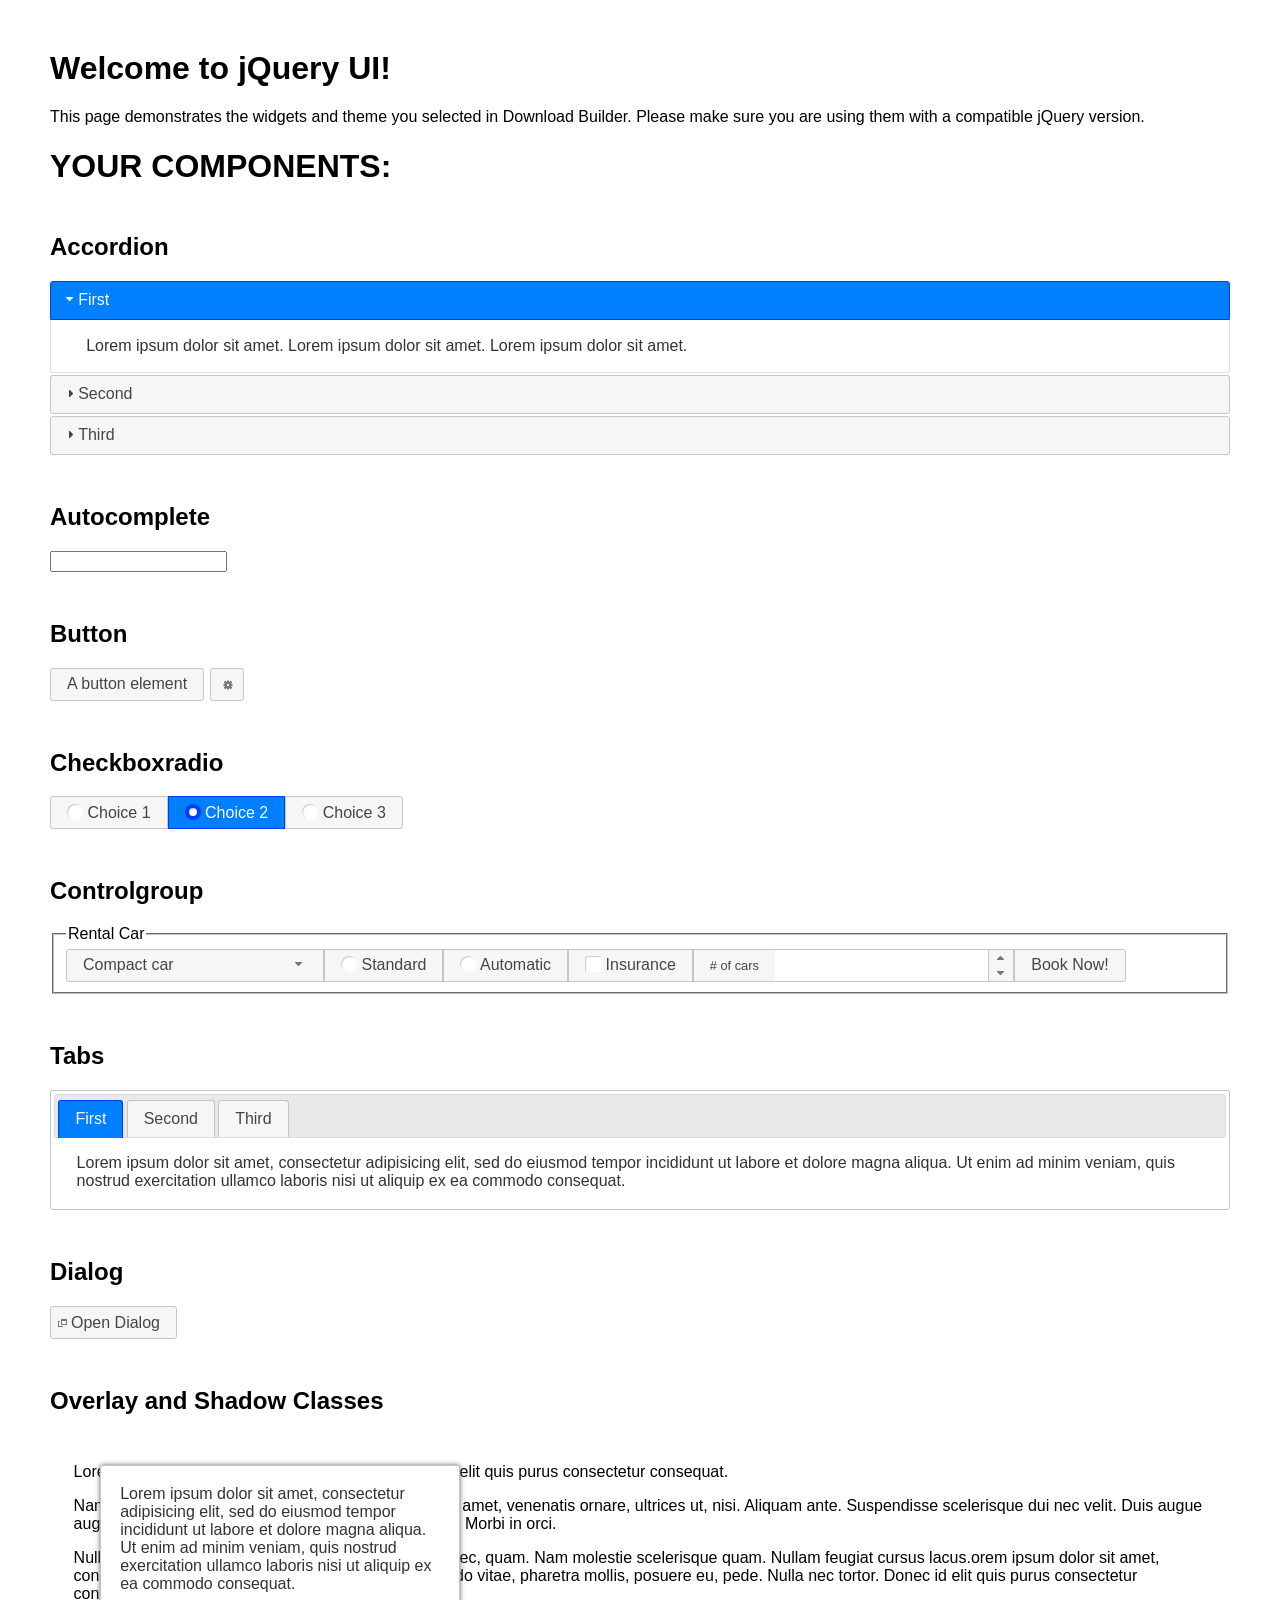
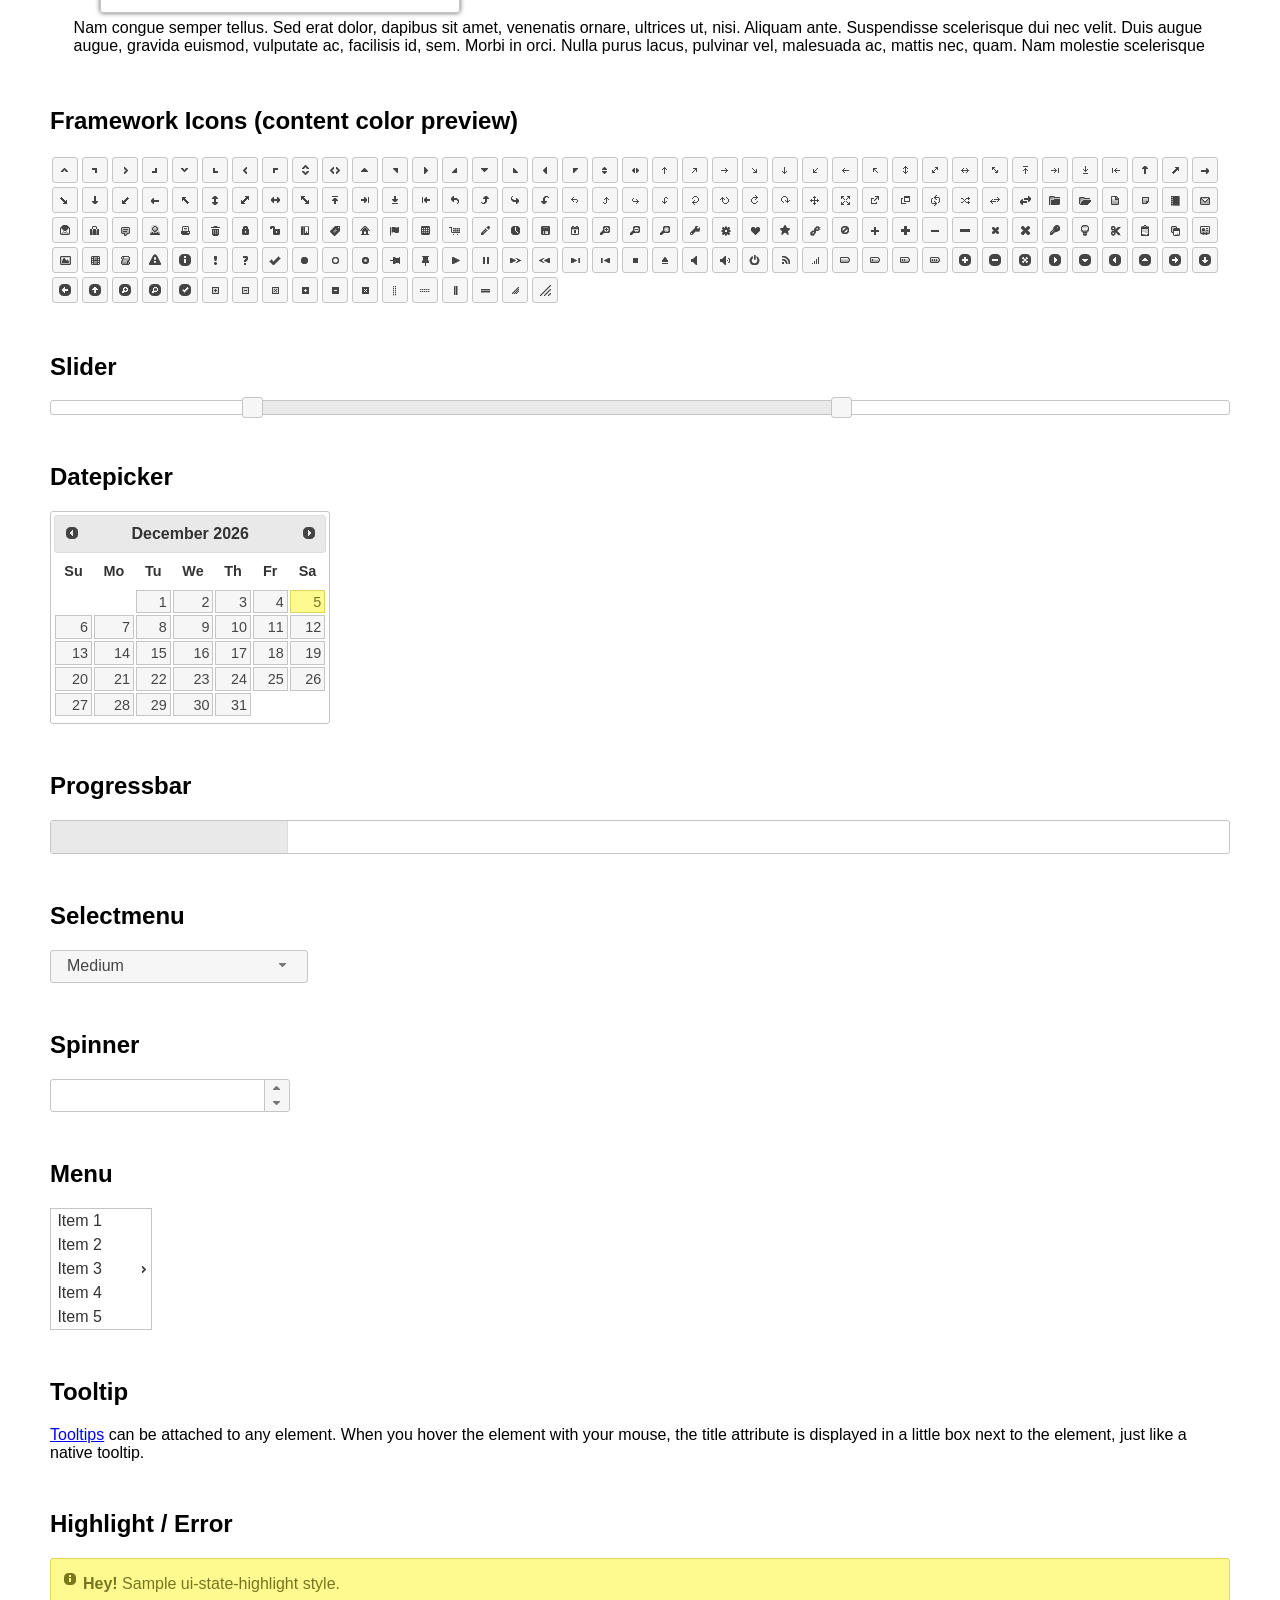
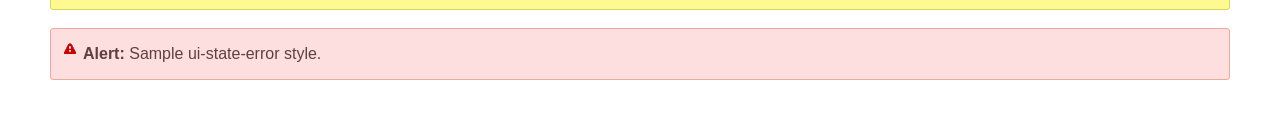
<file: www/js/jquery-ui-1.13.2/index.html>
<!doctype html>
<html lang="us">
<head>
	<meta charset="utf-8">
	<title>jQuery UI Example Page</title>
	<link href="jquery-ui.css" rel="stylesheet">
	<style>
	body{
		font-family: "Trebuchet MS", sans-serif;
		margin: 50px;
	}
	.demoHeaders {
		margin-top: 2em;
	}
	#dialog-link {
		padding: .4em 1em .4em 20px;
		text-decoration: none;
		position: relative;
	}
	#dialog-link span.ui-icon {
		margin: 0 5px 0 0;
		position: absolute;
		left: .2em;
		top: 50%;
		margin-top: -8px;
	}
	#icons {
		margin: 0;
		padding: 0;
	}
	#icons li {
		margin: 2px;
		position: relative;
		padding: 4px 0;
		cursor: pointer;
		float: left;
		list-style: none;
	}
	#icons span.ui-icon {
		float: left;
		margin: 0 4px;
	}
	.fakewindowcontain .ui-widget-overlay {
		position: absolute;
	}
	select {
		width: 200px;
	}
	</style>
</head>
<body>

<h1>Welcome to jQuery UI!</h1>

<div class="ui-widget">
	<p>This page demonstrates the widgets and theme you selected in Download Builder. Please make sure you are using them with a compatible jQuery version.</p>
</div>

<h1>YOUR COMPONENTS:</h1>

<!-- Accordion -->
<h2 class="demoHeaders">Accordion</h2>
<div id="accordion">
	<h3>First</h3>
	<div>Lorem ipsum dolor sit amet. Lorem ipsum dolor sit amet. Lorem ipsum dolor sit amet.</div>
	<h3>Second</h3>
	<div>Phasellus mattis tincidunt nibh.</div>
	<h3>Third</h3>
	<div>Nam dui erat, auctor a, dignissim quis.</div>
</div>

<!-- Autocomplete -->
<h2 class="demoHeaders">Autocomplete</h2>
<div>
	<input id="autocomplete" title="type &quot;a&quot;">
</div>

<!-- Button -->
<h2 class="demoHeaders">Button</h2>
<button id="button">A button element</button>
<button id="button-icon">An icon-only button</button>

<!-- Checkboxradio -->
<h2 class="demoHeaders">Checkboxradio</h2>
<form style="margin-top: 1em;">
	<div id="radioset">
		<input type="radio" id="radio1" name="radio"><label for="radio1">Choice 1</label>
		<input type="radio" id="radio2" name="radio" checked="checked"><label for="radio2">Choice 2</label>
		<input type="radio" id="radio3" name="radio"><label for="radio3">Choice 3</label>
	</div>
</form>

<!-- Controlgroup -->
<h2 class="demoHeaders">Controlgroup</h2>
<fieldset>
	<legend>Rental Car</legend>
	<div id="controlgroup">
		<select id="car-type">
			<option>Compact car</option>
			<option>Midsize car</option>
			<option>Full size car</option>
			<option>SUV</option>
			<option>Luxury</option>
			<option>Truck</option>
			<option>Van</option>
		</select>
		<label for="transmission-standard">Standard</label>
		<input type="radio" name="transmission" id="transmission-standard">
		<label for="transmission-automatic">Automatic</label>
		<input type="radio" name="transmission" id="transmission-automatic">
		<label for="insurance">Insurance</label>
		<input type="checkbox" name="insurance" id="insurance">
		<label for="horizontal-spinner" class="ui-controlgroup-label"># of cars</label>
		<input id="horizontal-spinner" class="ui-spinner-input">
		<button>Book Now!</button>
	</div>
</fieldset>

<!-- Tabs -->
<h2 class="demoHeaders">Tabs</h2>
<div id="tabs">
	<ul>
		<li><a href="#tabs-1">First</a></li>
		<li><a href="#tabs-2">Second</a></li>
		<li><a href="#tabs-3">Third</a></li>
	</ul>
	<div id="tabs-1">Lorem ipsum dolor sit amet, consectetur adipisicing elit, sed do eiusmod tempor incididunt ut labore et dolore magna aliqua. Ut enim ad minim veniam, quis nostrud exercitation ullamco laboris nisi ut aliquip ex ea commodo consequat.</div>
	<div id="tabs-2">Phasellus mattis tincidunt nibh. Cras orci urna, blandit id, pretium vel, aliquet ornare, felis. Maecenas scelerisque sem non nisl. Fusce sed lorem in enim dictum bibendum.</div>
	<div id="tabs-3">Nam dui erat, auctor a, dignissim quis, sollicitudin eu, felis. Pellentesque nisi urna, interdum eget, sagittis et, consequat vestibulum, lacus. Mauris porttitor ullamcorper augue.</div>
</div>

<h2 class="demoHeaders">Dialog</h2>
<p>
	<button id="dialog-link" class="ui-button ui-corner-all ui-widget">
		<span class="ui-icon ui-icon-newwin"></span>Open Dialog
	</button>
</p>

<h2 class="demoHeaders">Overlay and Shadow Classes</h2>
<div style="position: relative; width: 96%; height: 200px; padding:1% 2%; overflow:hidden;" class="fakewindowcontain">
	<p>Lorem ipsum dolor sit amet,  Nulla nec tortor. Donec id elit quis purus consectetur consequat. </p><p>Nam congue semper tellus. Sed erat dolor, dapibus sit amet, venenatis ornare, ultrices ut, nisi. Aliquam ante. Suspendisse scelerisque dui nec velit. Duis augue augue, gravida euismod, vulputate ac, facilisis id, sem. Morbi in orci. </p><p>Nulla purus lacus, pulvinar vel, malesuada ac, mattis nec, quam. Nam molestie scelerisque quam. Nullam feugiat cursus lacus.orem ipsum dolor sit amet, consectetur adipiscing elit. Donec libero risus, commodo vitae, pharetra mollis, posuere eu, pede. Nulla nec tortor. Donec id elit quis purus consectetur consequat. </p><p>Nam congue semper tellus. Sed erat dolor, dapibus sit amet, venenatis ornare, ultrices ut, nisi. Aliquam ante. Suspendisse scelerisque dui nec velit. Duis augue augue, gravida euismod, vulputate ac, facilisis id, sem. Morbi in orci. Nulla purus lacus, pulvinar vel, malesuada ac, mattis nec, quam. Nam molestie scelerisque quam. </p><p>Nullam feugiat cursus lacus.orem ipsum dolor sit amet, consectetur adipiscing elit. Donec libero risus, commodo vitae, pharetra mollis, posuere eu, pede. Nulla nec tortor. Donec id elit quis purus consectetur consequat. Nam congue semper tellus. Sed erat dolor, dapibus sit amet, venenatis ornare, ultrices ut, nisi. Aliquam ante. </p><p>Suspendisse scelerisque dui nec velit. Duis augue augue, gravida euismod, vulputate ac, facilisis id, sem. Morbi in orci. Nulla purus lacus, pulvinar vel, malesuada ac, mattis nec, quam. Nam molestie scelerisque quam. Nullam feugiat cursus lacus.orem ipsum dolor sit amet, consectetur adipiscing elit. Donec libero risus, commodo vitae, pharetra mollis, posuere eu, pede. Nulla nec tortor. Donec id elit quis purus consectetur consequat. Nam congue semper tellus. Sed erat dolor, dapibus sit amet, venenatis ornare, ultrices ut, nisi. </p>

	<!-- ui-dialog -->
	<div class="ui-widget-overlay ui-front"></div>
	<div style="position: absolute; width: 320px; left: 50px; top: 30px; padding: 1.2em" class="ui-widget ui-front ui-widget-content ui-corner-all ui-widget-shadow">
		Lorem ipsum dolor sit amet, consectetur adipisicing elit, sed do eiusmod tempor incididunt ut labore et dolore magna aliqua. Ut enim ad minim veniam, quis nostrud exercitation ullamco laboris nisi ut aliquip ex ea commodo consequat.
	</div>

</div>

<!-- ui-dialog -->
<div id="dialog" title="Dialog Title">
	<p>Lorem ipsum dolor sit amet, consectetur adipisicing elit, sed do eiusmod tempor incididunt ut labore et dolore magna aliqua. Ut enim ad minim veniam, quis nostrud exercitation ullamco laboris nisi ut aliquip ex ea commodo consequat.</p>
</div>


<h2 class="demoHeaders">Framework Icons (content color preview)</h2>
<ul id="icons" class="ui-widget ui-helper-clearfix">
	<li class="ui-state-default ui-corner-all" title=".ui-icon-caret-1-n"><span class="ui-icon ui-icon-caret-1-n"></span></li>
	<li class="ui-state-default ui-corner-all" title=".ui-icon-caret-1-ne"><span class="ui-icon ui-icon-caret-1-ne"></span></li>
	<li class="ui-state-default ui-corner-all" title=".ui-icon-caret-1-e"><span class="ui-icon ui-icon-caret-1-e"></span></li>
	<li class="ui-state-default ui-corner-all" title=".ui-icon-caret-1-se"><span class="ui-icon ui-icon-caret-1-se"></span></li>
	<li class="ui-state-default ui-corner-all" title=".ui-icon-caret-1-s"><span class="ui-icon ui-icon-caret-1-s"></span></li>
	<li class="ui-state-default ui-corner-all" title=".ui-icon-caret-1-sw"><span class="ui-icon ui-icon-caret-1-sw"></span></li>
	<li class="ui-state-default ui-corner-all" title=".ui-icon-caret-1-w"><span class="ui-icon ui-icon-caret-1-w"></span></li>
	<li class="ui-state-default ui-corner-all" title=".ui-icon-caret-1-nw"><span class="ui-icon ui-icon-caret-1-nw"></span></li>
	<li class="ui-state-default ui-corner-all" title=".ui-icon-caret-2-n-s"><span class="ui-icon ui-icon-caret-2-n-s"></span></li>
	<li class="ui-state-default ui-corner-all" title=".ui-icon-caret-2-e-w"><span class="ui-icon ui-icon-caret-2-e-w"></span></li>
	<li class="ui-state-default ui-corner-all" title=".ui-icon-triangle-1-n"><span class="ui-icon ui-icon-triangle-1-n"></span></li>
	<li class="ui-state-default ui-corner-all" title=".ui-icon-triangle-1-ne"><span class="ui-icon ui-icon-triangle-1-ne"></span></li>
	<li class="ui-state-default ui-corner-all" title=".ui-icon-triangle-1-e"><span class="ui-icon ui-icon-triangle-1-e"></span></li>
	<li class="ui-state-default ui-corner-all" title=".ui-icon-triangle-1-se"><span class="ui-icon ui-icon-triangle-1-se"></span></li>
	<li class="ui-state-default ui-corner-all" title=".ui-icon-triangle-1-s"><span class="ui-icon ui-icon-triangle-1-s"></span></li>
	<li class="ui-state-default ui-corner-all" title=".ui-icon-triangle-1-sw"><span class="ui-icon ui-icon-triangle-1-sw"></span></li>
	<li class="ui-state-default ui-corner-all" title=".ui-icon-triangle-1-w"><span class="ui-icon ui-icon-triangle-1-w"></span></li>
	<li class="ui-state-default ui-corner-all" title=".ui-icon-triangle-1-nw"><span class="ui-icon ui-icon-triangle-1-nw"></span></li>
	<li class="ui-state-default ui-corner-all" title=".ui-icon-triangle-2-n-s"><span class="ui-icon ui-icon-triangle-2-n-s"></span></li>
	<li class="ui-state-default ui-corner-all" title=".ui-icon-triangle-2-e-w"><span class="ui-icon ui-icon-triangle-2-e-w"></span></li>
	<li class="ui-state-default ui-corner-all" title=".ui-icon-arrow-1-n"><span class="ui-icon ui-icon-arrow-1-n"></span></li>
	<li class="ui-state-default ui-corner-all" title=".ui-icon-arrow-1-ne"><span class="ui-icon ui-icon-arrow-1-ne"></span></li>
	<li class="ui-state-default ui-corner-all" title=".ui-icon-arrow-1-e"><span class="ui-icon ui-icon-arrow-1-e"></span></li>
	<li class="ui-state-default ui-corner-all" title=".ui-icon-arrow-1-se"><span class="ui-icon ui-icon-arrow-1-se"></span></li>
	<li class="ui-state-default ui-corner-all" title=".ui-icon-arrow-1-s"><span class="ui-icon ui-icon-arrow-1-s"></span></li>
	<li class="ui-state-default ui-corner-all" title=".ui-icon-arrow-1-sw"><span class="ui-icon ui-icon-arrow-1-sw"></span></li>
	<li class="ui-state-default ui-corner-all" title=".ui-icon-arrow-1-w"><span class="ui-icon ui-icon-arrow-1-w"></span></li>
	<li class="ui-state-default ui-corner-all" title=".ui-icon-arrow-1-nw"><span class="ui-icon ui-icon-arrow-1-nw"></span></li>
	<li class="ui-state-default ui-corner-all" title=".ui-icon-arrow-2-n-s"><span class="ui-icon ui-icon-arrow-2-n-s"></span></li>
	<li class="ui-state-default ui-corner-all" title=".ui-icon-arrow-2-ne-sw"><span class="ui-icon ui-icon-arrow-2-ne-sw"></span></li>
	<li class="ui-state-default ui-corner-all" title=".ui-icon-arrow-2-e-w"><span class="ui-icon ui-icon-arrow-2-e-w"></span></li>
	<li class="ui-state-default ui-corner-all" title=".ui-icon-arrow-2-se-nw"><span class="ui-icon ui-icon-arrow-2-se-nw"></span></li>
	<li class="ui-state-default ui-corner-all" title=".ui-icon-arrowstop-1-n"><span class="ui-icon ui-icon-arrowstop-1-n"></span></li>
	<li class="ui-state-default ui-corner-all" title=".ui-icon-arrowstop-1-e"><span class="ui-icon ui-icon-arrowstop-1-e"></span></li>
	<li class="ui-state-default ui-corner-all" title=".ui-icon-arrowstop-1-s"><span class="ui-icon ui-icon-arrowstop-1-s"></span></li>
	<li class="ui-state-default ui-corner-all" title=".ui-icon-arrowstop-1-w"><span class="ui-icon ui-icon-arrowstop-1-w"></span></li>
	<li class="ui-state-default ui-corner-all" title=".ui-icon-arrowthick-1-n"><span class="ui-icon ui-icon-arrowthick-1-n"></span></li>
	<li class="ui-state-default ui-corner-all" title=".ui-icon-arrowthick-1-ne"><span class="ui-icon ui-icon-arrowthick-1-ne"></span></li>
	<li class="ui-state-default ui-corner-all" title=".ui-icon-arrowthick-1-e"><span class="ui-icon ui-icon-arrowthick-1-e"></span></li>
	<li class="ui-state-default ui-corner-all" title=".ui-icon-arrowthick-1-se"><span class="ui-icon ui-icon-arrowthick-1-se"></span></li>
	<li class="ui-state-default ui-corner-all" title=".ui-icon-arrowthick-1-s"><span class="ui-icon ui-icon-arrowthick-1-s"></span></li>
	<li class="ui-state-default ui-corner-all" title=".ui-icon-arrowthick-1-sw"><span class="ui-icon ui-icon-arrowthick-1-sw"></span></li>
	<li class="ui-state-default ui-corner-all" title=".ui-icon-arrowthick-1-w"><span class="ui-icon ui-icon-arrowthick-1-w"></span></li>
	<li class="ui-state-default ui-corner-all" title=".ui-icon-arrowthick-1-nw"><span class="ui-icon ui-icon-arrowthick-1-nw"></span></li>
	<li class="ui-state-default ui-corner-all" title=".ui-icon-arrowthick-2-n-s"><span class="ui-icon ui-icon-arrowthick-2-n-s"></span></li>
	<li class="ui-state-default ui-corner-all" title=".ui-icon-arrowthick-2-ne-sw"><span class="ui-icon ui-icon-arrowthick-2-ne-sw"></span></li>
	<li class="ui-state-default ui-corner-all" title=".ui-icon-arrowthick-2-e-w"><span class="ui-icon ui-icon-arrowthick-2-e-w"></span></li>
	<li class="ui-state-default ui-corner-all" title=".ui-icon-arrowthick-2-se-nw"><span class="ui-icon ui-icon-arrowthick-2-se-nw"></span></li>
	<li class="ui-state-default ui-corner-all" title=".ui-icon-arrowthickstop-1-n"><span class="ui-icon ui-icon-arrowthickstop-1-n"></span></li>
	<li class="ui-state-default ui-corner-all" title=".ui-icon-arrowthickstop-1-e"><span class="ui-icon ui-icon-arrowthickstop-1-e"></span></li>
	<li class="ui-state-default ui-corner-all" title=".ui-icon-arrowthickstop-1-s"><span class="ui-icon ui-icon-arrowthickstop-1-s"></span></li>
	<li class="ui-state-default ui-corner-all" title=".ui-icon-arrowthickstop-1-w"><span class="ui-icon ui-icon-arrowthickstop-1-w"></span></li>
	<li class="ui-state-default ui-corner-all" title=".ui-icon-arrowreturnthick-1-w"><span class="ui-icon ui-icon-arrowreturnthick-1-w"></span></li>
	<li class="ui-state-default ui-corner-all" title=".ui-icon-arrowreturnthick-1-n"><span class="ui-icon ui-icon-arrowreturnthick-1-n"></span></li>
	<li class="ui-state-default ui-corner-all" title=".ui-icon-arrowreturnthick-1-e"><span class="ui-icon ui-icon-arrowreturnthick-1-e"></span></li>
	<li class="ui-state-default ui-corner-all" title=".ui-icon-arrowreturnthick-1-s"><span class="ui-icon ui-icon-arrowreturnthick-1-s"></span></li>
	<li class="ui-state-default ui-corner-all" title=".ui-icon-arrowreturn-1-w"><span class="ui-icon ui-icon-arrowreturn-1-w"></span></li>
	<li class="ui-state-default ui-corner-all" title=".ui-icon-arrowreturn-1-n"><span class="ui-icon ui-icon-arrowreturn-1-n"></span></li>
	<li class="ui-state-default ui-corner-all" title=".ui-icon-arrowreturn-1-e"><span class="ui-icon ui-icon-arrowreturn-1-e"></span></li>
	<li class="ui-state-default ui-corner-all" title=".ui-icon-arrowreturn-1-s"><span class="ui-icon ui-icon-arrowreturn-1-s"></span></li>
	<li class="ui-state-default ui-corner-all" title=".ui-icon-arrowrefresh-1-w"><span class="ui-icon ui-icon-arrowrefresh-1-w"></span></li>
	<li class="ui-state-default ui-corner-all" title=".ui-icon-arrowrefresh-1-n"><span class="ui-icon ui-icon-arrowrefresh-1-n"></span></li>
	<li class="ui-state-default ui-corner-all" title=".ui-icon-arrowrefresh-1-e"><span class="ui-icon ui-icon-arrowrefresh-1-e"></span></li>
	<li class="ui-state-default ui-corner-all" title=".ui-icon-arrowrefresh-1-s"><span class="ui-icon ui-icon-arrowrefresh-1-s"></span></li>
	<li class="ui-state-default ui-corner-all" title=".ui-icon-arrow-4"><span class="ui-icon ui-icon-arrow-4"></span></li>
	<li class="ui-state-default ui-corner-all" title=".ui-icon-arrow-4-diag"><span class="ui-icon ui-icon-arrow-4-diag"></span></li>
	<li class="ui-state-default ui-corner-all" title=".ui-icon-extlink"><span class="ui-icon ui-icon-extlink"></span></li>
	<li class="ui-state-default ui-corner-all" title=".ui-icon-newwin"><span class="ui-icon ui-icon-newwin"></span></li>
	<li class="ui-state-default ui-corner-all" title=".ui-icon-refresh"><span class="ui-icon ui-icon-refresh"></span></li>
	<li class="ui-state-default ui-corner-all" title=".ui-icon-shuffle"><span class="ui-icon ui-icon-shuffle"></span></li>
	<li class="ui-state-default ui-corner-all" title=".ui-icon-transfer-e-w"><span class="ui-icon ui-icon-transfer-e-w"></span></li>
	<li class="ui-state-default ui-corner-all" title=".ui-icon-transferthick-e-w"><span class="ui-icon ui-icon-transferthick-e-w"></span></li>
	<li class="ui-state-default ui-corner-all" title=".ui-icon-folder-collapsed"><span class="ui-icon ui-icon-folder-collapsed"></span></li>
	<li class="ui-state-default ui-corner-all" title=".ui-icon-folder-open"><span class="ui-icon ui-icon-folder-open"></span></li>
	<li class="ui-state-default ui-corner-all" title=".ui-icon-document"><span class="ui-icon ui-icon-document"></span></li>
	<li class="ui-state-default ui-corner-all" title=".ui-icon-document-b"><span class="ui-icon ui-icon-document-b"></span></li>
	<li class="ui-state-default ui-corner-all" title=".ui-icon-note"><span class="ui-icon ui-icon-note"></span></li>
	<li class="ui-state-default ui-corner-all" title=".ui-icon-mail-closed"><span class="ui-icon ui-icon-mail-closed"></span></li>
	<li class="ui-state-default ui-corner-all" title=".ui-icon-mail-open"><span class="ui-icon ui-icon-mail-open"></span></li>
	<li class="ui-state-default ui-corner-all" title=".ui-icon-suitcase"><span class="ui-icon ui-icon-suitcase"></span></li>
	<li class="ui-state-default ui-corner-all" title=".ui-icon-comment"><span class="ui-icon ui-icon-comment"></span></li>
	<li class="ui-state-default ui-corner-all" title=".ui-icon-person"><span class="ui-icon ui-icon-person"></span></li>
	<li class="ui-state-default ui-corner-all" title=".ui-icon-print"><span class="ui-icon ui-icon-print"></span></li>
	<li class="ui-state-default ui-corner-all" title=".ui-icon-trash"><span class="ui-icon ui-icon-trash"></span></li>
	<li class="ui-state-default ui-corner-all" title=".ui-icon-locked"><span class="ui-icon ui-icon-locked"></span></li>
	<li class="ui-state-default ui-corner-all" title=".ui-icon-unlocked"><span class="ui-icon ui-icon-unlocked"></span></li>
	<li class="ui-state-default ui-corner-all" title=".ui-icon-bookmark"><span class="ui-icon ui-icon-bookmark"></span></li>
	<li class="ui-state-default ui-corner-all" title=".ui-icon-tag"><span class="ui-icon ui-icon-tag"></span></li>
	<li class="ui-state-default ui-corner-all" title=".ui-icon-home"><span class="ui-icon ui-icon-home"></span></li>
	<li class="ui-state-default ui-corner-all" title=".ui-icon-flag"><span class="ui-icon ui-icon-flag"></span></li>
	<li class="ui-state-default ui-corner-all" title=".ui-icon-calculator"><span class="ui-icon ui-icon-calculator"></span></li>
	<li class="ui-state-default ui-corner-all" title=".ui-icon-cart"><span class="ui-icon ui-icon-cart"></span></li>
	<li class="ui-state-default ui-corner-all" title=".ui-icon-pencil"><span class="ui-icon ui-icon-pencil"></span></li>
	<li class="ui-state-default ui-corner-all" title=".ui-icon-clock"><span class="ui-icon ui-icon-clock"></span></li>
	<li class="ui-state-default ui-corner-all" title=".ui-icon-disk"><span class="ui-icon ui-icon-disk"></span></li>
	<li class="ui-state-default ui-corner-all" title=".ui-icon-calendar"><span class="ui-icon ui-icon-calendar"></span></li>
	<li class="ui-state-default ui-corner-all" title=".ui-icon-zoomin"><span class="ui-icon ui-icon-zoomin"></span></li>
	<li class="ui-state-default ui-corner-all" title=".ui-icon-zoomout"><span class="ui-icon ui-icon-zoomout"></span></li>
	<li class="ui-state-default ui-corner-all" title=".ui-icon-search"><span class="ui-icon ui-icon-search"></span></li>
	<li class="ui-state-default ui-corner-all" title=".ui-icon-wrench"><span class="ui-icon ui-icon-wrench"></span></li>
	<li class="ui-state-default ui-corner-all" title=".ui-icon-gear"><span class="ui-icon ui-icon-gear"></span></li>
	<li class="ui-state-default ui-corner-all" title=".ui-icon-heart"><span class="ui-icon ui-icon-heart"></span></li>
	<li class="ui-state-default ui-corner-all" title=".ui-icon-star"><span class="ui-icon ui-icon-star"></span></li>
	<li class="ui-state-default ui-corner-all" title=".ui-icon-link"><span class="ui-icon ui-icon-link"></span></li>
	<li class="ui-state-default ui-corner-all" title=".ui-icon-cancel"><span class="ui-icon ui-icon-cancel"></span></li>
	<li class="ui-state-default ui-corner-all" title=".ui-icon-plus"><span class="ui-icon ui-icon-plus"></span></li>
	<li class="ui-state-default ui-corner-all" title=".ui-icon-plusthick"><span class="ui-icon ui-icon-plusthick"></span></li>
	<li class="ui-state-default ui-corner-all" title=".ui-icon-minus"><span class="ui-icon ui-icon-minus"></span></li>
	<li class="ui-state-default ui-corner-all" title=".ui-icon-minusthick"><span class="ui-icon ui-icon-minusthick"></span></li>
	<li class="ui-state-default ui-corner-all" title=".ui-icon-close"><span class="ui-icon ui-icon-close"></span></li>
	<li class="ui-state-default ui-corner-all" title=".ui-icon-closethick"><span class="ui-icon ui-icon-closethick"></span></li>
	<li class="ui-state-default ui-corner-all" title=".ui-icon-key"><span class="ui-icon ui-icon-key"></span></li>
	<li class="ui-state-default ui-corner-all" title=".ui-icon-lightbulb"><span class="ui-icon ui-icon-lightbulb"></span></li>
	<li class="ui-state-default ui-corner-all" title=".ui-icon-scissors"><span class="ui-icon ui-icon-scissors"></span></li>
	<li class="ui-state-default ui-corner-all" title=".ui-icon-clipboard"><span class="ui-icon ui-icon-clipboard"></span></li>
	<li class="ui-state-default ui-corner-all" title=".ui-icon-copy"><span class="ui-icon ui-icon-copy"></span></li>
	<li class="ui-state-default ui-corner-all" title=".ui-icon-contact"><span class="ui-icon ui-icon-contact"></span></li>
	<li class="ui-state-default ui-corner-all" title=".ui-icon-image"><span class="ui-icon ui-icon-image"></span></li>
	<li class="ui-state-default ui-corner-all" title=".ui-icon-video"><span class="ui-icon ui-icon-video"></span></li>
	<li class="ui-state-default ui-corner-all" title=".ui-icon-script"><span class="ui-icon ui-icon-script"></span></li>
	<li class="ui-state-default ui-corner-all" title=".ui-icon-alert"><span class="ui-icon ui-icon-alert"></span></li>
	<li class="ui-state-default ui-corner-all" title=".ui-icon-info"><span class="ui-icon ui-icon-info"></span></li>
	<li class="ui-state-default ui-corner-all" title=".ui-icon-notice"><span class="ui-icon ui-icon-notice"></span></li>
	<li class="ui-state-default ui-corner-all" title=".ui-icon-help"><span class="ui-icon ui-icon-help"></span></li>
	<li class="ui-state-default ui-corner-all" title=".ui-icon-check"><span class="ui-icon ui-icon-check"></span></li>
	<li class="ui-state-default ui-corner-all" title=".ui-icon-bullet"><span class="ui-icon ui-icon-bullet"></span></li>
	<li class="ui-state-default ui-corner-all" title=".ui-icon-radio-off"><span class="ui-icon ui-icon-radio-off"></span></li>
	<li class="ui-state-default ui-corner-all" title=".ui-icon-radio-on"><span class="ui-icon ui-icon-radio-on"></span></li>
	<li class="ui-state-default ui-corner-all" title=".ui-icon-pin-w"><span class="ui-icon ui-icon-pin-w"></span></li>
	<li class="ui-state-default ui-corner-all" title=".ui-icon-pin-s"><span class="ui-icon ui-icon-pin-s"></span></li>
	<li class="ui-state-default ui-corner-all" title=".ui-icon-play"><span class="ui-icon ui-icon-play"></span></li>
	<li class="ui-state-default ui-corner-all" title=".ui-icon-pause"><span class="ui-icon ui-icon-pause"></span></li>
	<li class="ui-state-default ui-corner-all" title=".ui-icon-seek-next"><span class="ui-icon ui-icon-seek-next"></span></li>
	<li class="ui-state-default ui-corner-all" title=".ui-icon-seek-prev"><span class="ui-icon ui-icon-seek-prev"></span></li>
	<li class="ui-state-default ui-corner-all" title=".ui-icon-seek-end"><span class="ui-icon ui-icon-seek-end"></span></li>
	<li class="ui-state-default ui-corner-all" title=".ui-icon-seek-first"><span class="ui-icon ui-icon-seek-first"></span></li>
	<li class="ui-state-default ui-corner-all" title=".ui-icon-stop"><span class="ui-icon ui-icon-stop"></span></li>
	<li class="ui-state-default ui-corner-all" title=".ui-icon-eject"><span class="ui-icon ui-icon-eject"></span></li>
	<li class="ui-state-default ui-corner-all" title=".ui-icon-volume-off"><span class="ui-icon ui-icon-volume-off"></span></li>
	<li class="ui-state-default ui-corner-all" title=".ui-icon-volume-on"><span class="ui-icon ui-icon-volume-on"></span></li>
	<li class="ui-state-default ui-corner-all" title=".ui-icon-power"><span class="ui-icon ui-icon-power"></span></li>
	<li class="ui-state-default ui-corner-all" title=".ui-icon-signal-diag"><span class="ui-icon ui-icon-signal-diag"></span></li>
	<li class="ui-state-default ui-corner-all" title=".ui-icon-signal"><span class="ui-icon ui-icon-signal"></span></li>
	<li class="ui-state-default ui-corner-all" title=".ui-icon-battery-0"><span class="ui-icon ui-icon-battery-0"></span></li>
	<li class="ui-state-default ui-corner-all" title=".ui-icon-battery-1"><span class="ui-icon ui-icon-battery-1"></span></li>
	<li class="ui-state-default ui-corner-all" title=".ui-icon-battery-2"><span class="ui-icon ui-icon-battery-2"></span></li>
	<li class="ui-state-default ui-corner-all" title=".ui-icon-battery-3"><span class="ui-icon ui-icon-battery-3"></span></li>
	<li class="ui-state-default ui-corner-all" title=".ui-icon-circle-plus"><span class="ui-icon ui-icon-circle-plus"></span></li>
	<li class="ui-state-default ui-corner-all" title=".ui-icon-circle-minus"><span class="ui-icon ui-icon-circle-minus"></span></li>
	<li class="ui-state-default ui-corner-all" title=".ui-icon-circle-close"><span class="ui-icon ui-icon-circle-close"></span></li>
	<li class="ui-state-default ui-corner-all" title=".ui-icon-circle-triangle-e"><span class="ui-icon ui-icon-circle-triangle-e"></span></li>
	<li class="ui-state-default ui-corner-all" title=".ui-icon-circle-triangle-s"><span class="ui-icon ui-icon-circle-triangle-s"></span></li>
	<li class="ui-state-default ui-corner-all" title=".ui-icon-circle-triangle-w"><span class="ui-icon ui-icon-circle-triangle-w"></span></li>
	<li class="ui-state-default ui-corner-all" title=".ui-icon-circle-triangle-n"><span class="ui-icon ui-icon-circle-triangle-n"></span></li>
	<li class="ui-state-default ui-corner-all" title=".ui-icon-circle-arrow-e"><span class="ui-icon ui-icon-circle-arrow-e"></span></li>
	<li class="ui-state-default ui-corner-all" title=".ui-icon-circle-arrow-s"><span class="ui-icon ui-icon-circle-arrow-s"></span></li>
	<li class="ui-state-default ui-corner-all" title=".ui-icon-circle-arrow-w"><span class="ui-icon ui-icon-circle-arrow-w"></span></li>
	<li class="ui-state-default ui-corner-all" title=".ui-icon-circle-arrow-n"><span class="ui-icon ui-icon-circle-arrow-n"></span></li>
	<li class="ui-state-default ui-corner-all" title=".ui-icon-circle-zoomin"><span class="ui-icon ui-icon-circle-zoomin"></span></li>
	<li class="ui-state-default ui-corner-all" title=".ui-icon-circle-zoomout"><span class="ui-icon ui-icon-circle-zoomout"></span></li>
	<li class="ui-state-default ui-corner-all" title=".ui-icon-circle-check"><span class="ui-icon ui-icon-circle-check"></span></li>
	<li class="ui-state-default ui-corner-all" title=".ui-icon-circlesmall-plus"><span class="ui-icon ui-icon-circlesmall-plus"></span></li>
	<li class="ui-state-default ui-corner-all" title=".ui-icon-circlesmall-minus"><span class="ui-icon ui-icon-circlesmall-minus"></span></li>
	<li class="ui-state-default ui-corner-all" title=".ui-icon-circlesmall-close"><span class="ui-icon ui-icon-circlesmall-close"></span></li>
	<li class="ui-state-default ui-corner-all" title=".ui-icon-squaresmall-plus"><span class="ui-icon ui-icon-squaresmall-plus"></span></li>
	<li class="ui-state-default ui-corner-all" title=".ui-icon-squaresmall-minus"><span class="ui-icon ui-icon-squaresmall-minus"></span></li>
	<li class="ui-state-default ui-corner-all" title=".ui-icon-squaresmall-close"><span class="ui-icon ui-icon-squaresmall-close"></span></li>
	<li class="ui-state-default ui-corner-all" title=".ui-icon-grip-dotted-vertical"><span class="ui-icon ui-icon-grip-dotted-vertical"></span></li>
	<li class="ui-state-default ui-corner-all" title=".ui-icon-grip-dotted-horizontal"><span class="ui-icon ui-icon-grip-dotted-horizontal"></span></li>
	<li class="ui-state-default ui-corner-all" title=".ui-icon-grip-solid-vertical"><span class="ui-icon ui-icon-grip-solid-vertical"></span></li>
	<li class="ui-state-default ui-corner-all" title=".ui-icon-grip-solid-horizontal"><span class="ui-icon ui-icon-grip-solid-horizontal"></span></li>
	<li class="ui-state-default ui-corner-all" title=".ui-icon-gripsmall-diagonal-se"><span class="ui-icon ui-icon-gripsmall-diagonal-se"></span></li>
	<li class="ui-state-default ui-corner-all" title=".ui-icon-grip-diagonal-se"><span class="ui-icon ui-icon-grip-diagonal-se"></span></li>
</ul>

<!-- Slider -->
<h2 class="demoHeaders">Slider</h2>
<div id="slider"></div>

<!-- Datepicker -->
<h2 class="demoHeaders">Datepicker</h2>
<div id="datepicker"></div>

<!-- Progressbar -->
<h2 class="demoHeaders">Progressbar</h2>
<div id="progressbar"></div>

<!-- Progressbar -->
<h2 class="demoHeaders">Selectmenu</h2>
<select id="selectmenu">
	<option>Slower</option>
	<option>Slow</option>
	<option selected="selected">Medium</option>
	<option>Fast</option>
	<option>Faster</option>
</select>

<!-- Spinner -->
<h2 class="demoHeaders">Spinner</h2>
<input id="spinner">

<!-- Menu -->
<h2 class="demoHeaders">Menu</h2>
<ul style="width:100px;" id="menu">
	<li><div>Item 1</div></li>
	<li><div>Item 2</div></li>
	<li><div>Item 3</div>
		<ul>
			<li><div>Item 3-1</div></li>
			<li><div>Item 3-2</div></li>
			<li><div>Item 3-3</div></li>
			<li><div>Item 3-4</div></li>
			<li><div>Item 3-5</div></li>
		</ul>
	</li>
	<li><div>Item 4</div></li>
	<li><div>Item 5</div></li>
</ul>

<!-- Tooltip -->
<h2 class="demoHeaders">Tooltip</h2>
<p id="tooltip">
	<a href="#" title="That&apos;s what this widget is">Tooltips</a> can be attached to any element. When you hover
the element with your mouse, the title attribute is displayed in a little box next to the element, just like a native tooltip.
</p>

<!-- Highlight / Error -->
<h2 class="demoHeaders">Highlight / Error</h2>
<div class="ui-widget">
	<div class="ui-state-highlight ui-corner-all" style="margin-top: 20px; padding: 0 .7em;">
		<p><span class="ui-icon ui-icon-info" style="float: left; margin-right: .3em;"></span>
		<strong>Hey!</strong> Sample ui-state-highlight style.</p>
	</div>
</div>
<br>
<div class="ui-widget">
	<div class="ui-state-error ui-corner-all" style="padding: 0 .7em;">
		<p><span class="ui-icon ui-icon-alert" style="float: left; margin-right: .3em;"></span>
		<strong>Alert:</strong> Sample ui-state-error style.</p>
	</div>
</div>

<script src="external/jquery/jquery.js"></script>
<script src="jquery-ui.js"></script>
<script>
$( "#accordion" ).accordion();

var availableTags = [
	"ActionScript",
	"AppleScript",
	"Asp",
	"BASIC",
	"C",
	"C++",
	"Clojure",
	"COBOL",
	"ColdFusion",
	"Erlang",
	"Fortran",
	"Groovy",
	"Haskell",
	"Java",
	"JavaScript",
	"Lisp",
	"Perl",
	"PHP",
	"Python",
	"Ruby",
	"Scala",
	"Scheme"
];
$( "#autocomplete" ).autocomplete({
	source: availableTags
});

$( "#button" ).button();
$( "#button-icon" ).button({
	icon: "ui-icon-gear",
	showLabel: false
});

$( "#radioset" ).buttonset();

$( "#controlgroup" ).controlgroup();

$( "#tabs" ).tabs();

$( "#dialog" ).dialog({
	autoOpen: false,
	width: 400,
	buttons: [
		{
			text: "Ok",
			click: function() {
				$( this ).dialog( "close" );
			}
		},
		{
			text: "Cancel",
			click: function() {
				$( this ).dialog( "close" );
			}
		}
	]
});

// Link to open the dialog
$( "#dialog-link" ).click(function( event ) {
	$( "#dialog" ).dialog( "open" );
	event.preventDefault();
});

$( "#datepicker" ).datepicker({
	inline: true
});

$( "#slider" ).slider({
	range: true,
	values: [ 17, 67 ]
});

$( "#progressbar" ).progressbar({
	value: 20
});

$( "#spinner" ).spinner();

$( "#menu" ).menu();

$( "#tooltip" ).tooltip();

$( "#selectmenu" ).selectmenu();

// Hover states on the static widgets
$( "#dialog-link, #icons li" ).hover(
	function() {
		$( this ).addClass( "ui-state-hover" );
	},
	function() {
		$( this ).removeClass( "ui-state-hover" );
	}
);
</script>
</body>
</html>
</file>
